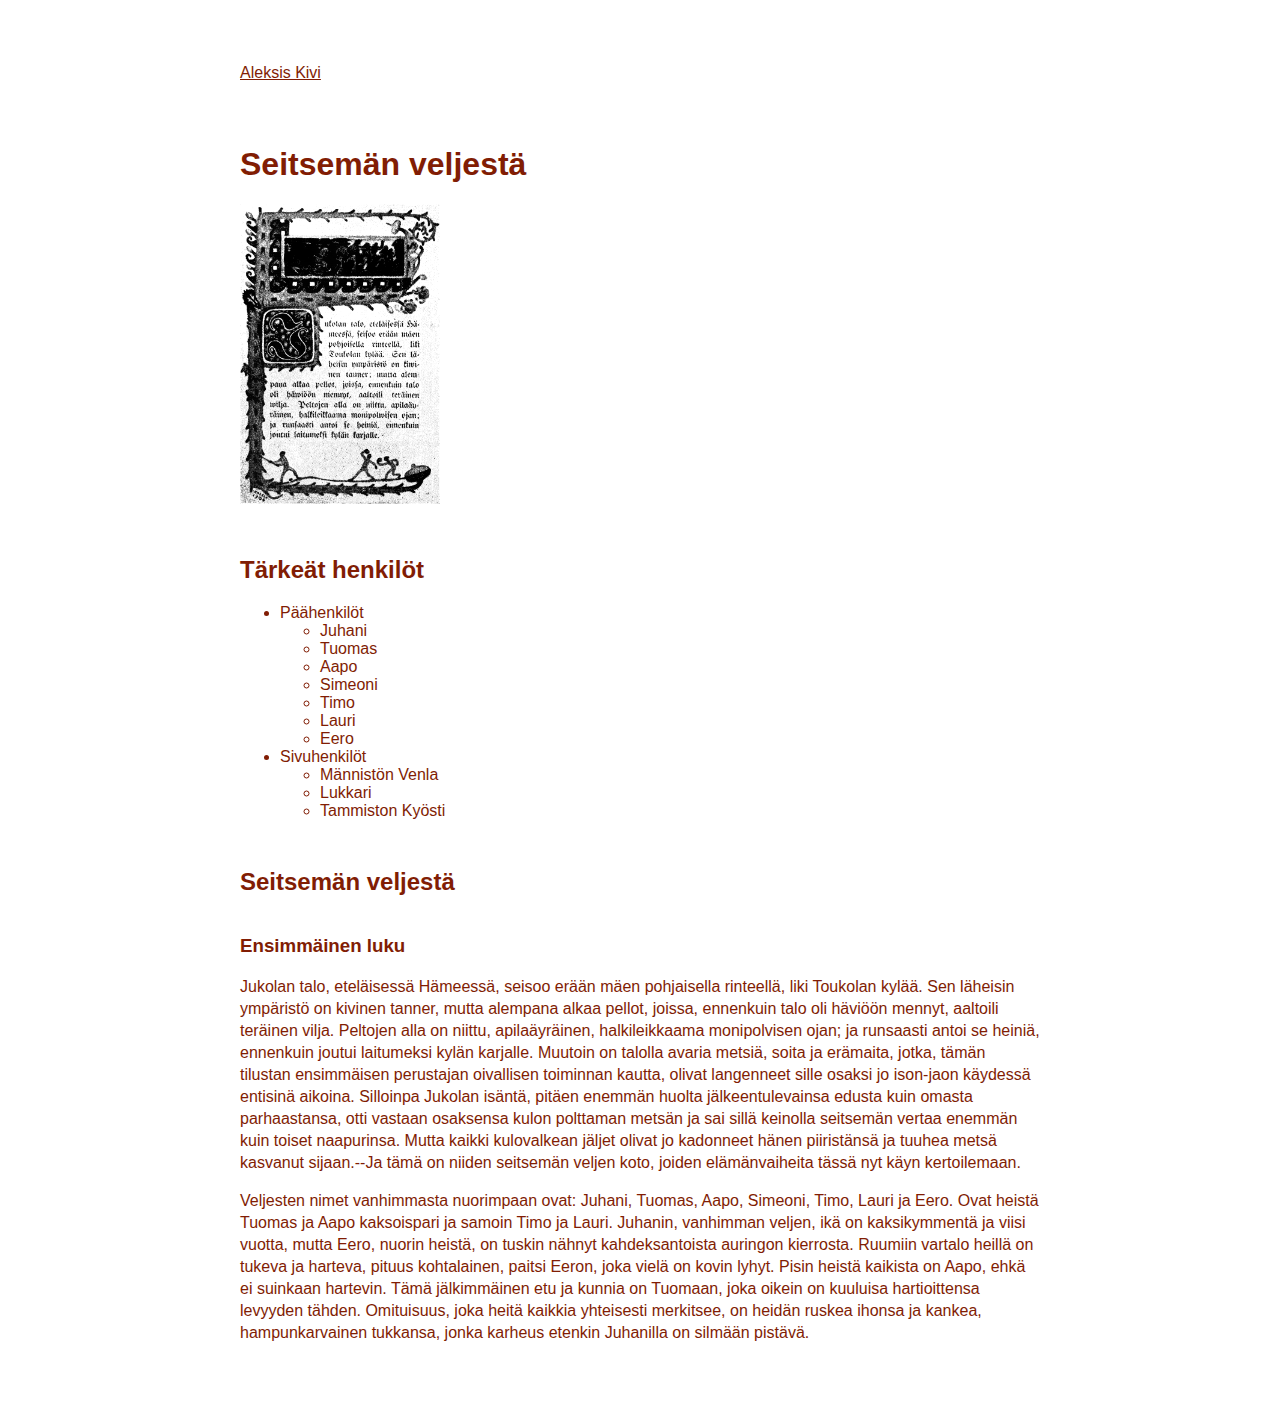
<file: index.html>
<!DOCTYPE html>
<html>

<head>
  <link rel="stylesheet" type="text/css" href="style.css">
  <meta charset="utf-8">
  <title>Lapio website</title>
</head>

<body>
  <a href="kivi.html">Aleksis Kivi</a>
  <h1>Seitsemän veljestä</h1>
  <img src="assets/Seitsemän_veljestä.png" alt="Seitsemän veljestä" width="200" height="300" />

  <h2>Tärkeät henkilöt</h2>

  <ul>
    <li>Päähenkilöt</li>
    <ul>
      <li>Juhani</li>
      <li>Tuomas</li>
      <li>Aapo</li>
      <li>Simeoni</li>
      <li>Timo</li>
      <li>Lauri</li>
      <li>Eero</li>
    </ul>
    <li>Sivuhenkilöt</li>
    <ul>
      <li>Männistön Venla</li>
      <li>Lukkari</li>
      <li>Tammiston Kyösti</li>
    </ul>
  </ul>


  <h2>Seitsemän veljestä</h2>
  <h3>Ensimmäinen luku</h3>


  <p>
    Jukolan talo, eteläisessä Hämeessä, seisoo erään mäen pohjaisella rinteellä, liki Toukolan kylää. Sen läheisin ympäristö
    on kivinen tanner, mutta alempana alkaa pellot, joissa, ennenkuin talo oli häviöön mennyt, aaltoili teräinen vilja. Peltojen
    alla on niittu, apilaäyräinen, halkileikkaama monipolvisen ojan; ja runsaasti antoi se heiniä, ennenkuin joutui laitumeksi
    kylän karjalle. Muutoin on talolla avaria metsiä, soita ja erämaita, jotka, tämän tilustan ensimmäisen perustajan oivallisen
    toiminnan kautta, olivat langenneet sille osaksi jo ison-jaon käydessä entisinä aikoina. Silloinpa Jukolan isäntä, pitäen
    enemmän huolta jälkeentulevainsa edusta kuin omasta parhaastansa, otti vastaan osaksensa kulon polttaman metsän ja sai
    sillä keinolla seitsemän vertaa enemmän kuin toiset naapurinsa. Mutta kaikki kulovalkean jäljet olivat jo kadonneet hänen
    piiristänsä ja tuuhea metsä kasvanut sijaan.--Ja tämä on niiden seitsemän veljen koto, joiden elämänvaiheita tässä nyt
    käyn kertoilemaan.
  </p>
  <p>
    Veljesten nimet vanhimmasta nuorimpaan ovat: Juhani, Tuomas, Aapo, Simeoni, Timo, Lauri ja Eero. Ovat heistä Tuomas ja Aapo
    kaksoispari ja samoin Timo ja Lauri. Juhanin, vanhimman veljen, ikä on kaksikymmentä ja viisi vuotta, mutta Eero, nuorin
    heistä, on tuskin nähnyt kahdeksantoista auringon kierrosta. Ruumiin vartalo heillä on tukeva ja harteva, pituus kohtalainen,
    paitsi Eeron, joka vielä on kovin lyhyt. Pisin heistä kaikista on Aapo, ehkä ei suinkaan hartevin. Tämä jälkimmäinen
    etu ja kunnia on Tuomaan, joka oikein on kuuluisa hartioittensa levyyden tähden. Omituisuus, joka heitä kaikkia yhteisesti
    merkitsee, on heidän ruskea ihonsa ja kankea, hampunkarvainen tukkansa, jonka karheus etenkin Juhanilla on silmään pistävä.
  </p>

</body>

</html>
</file>
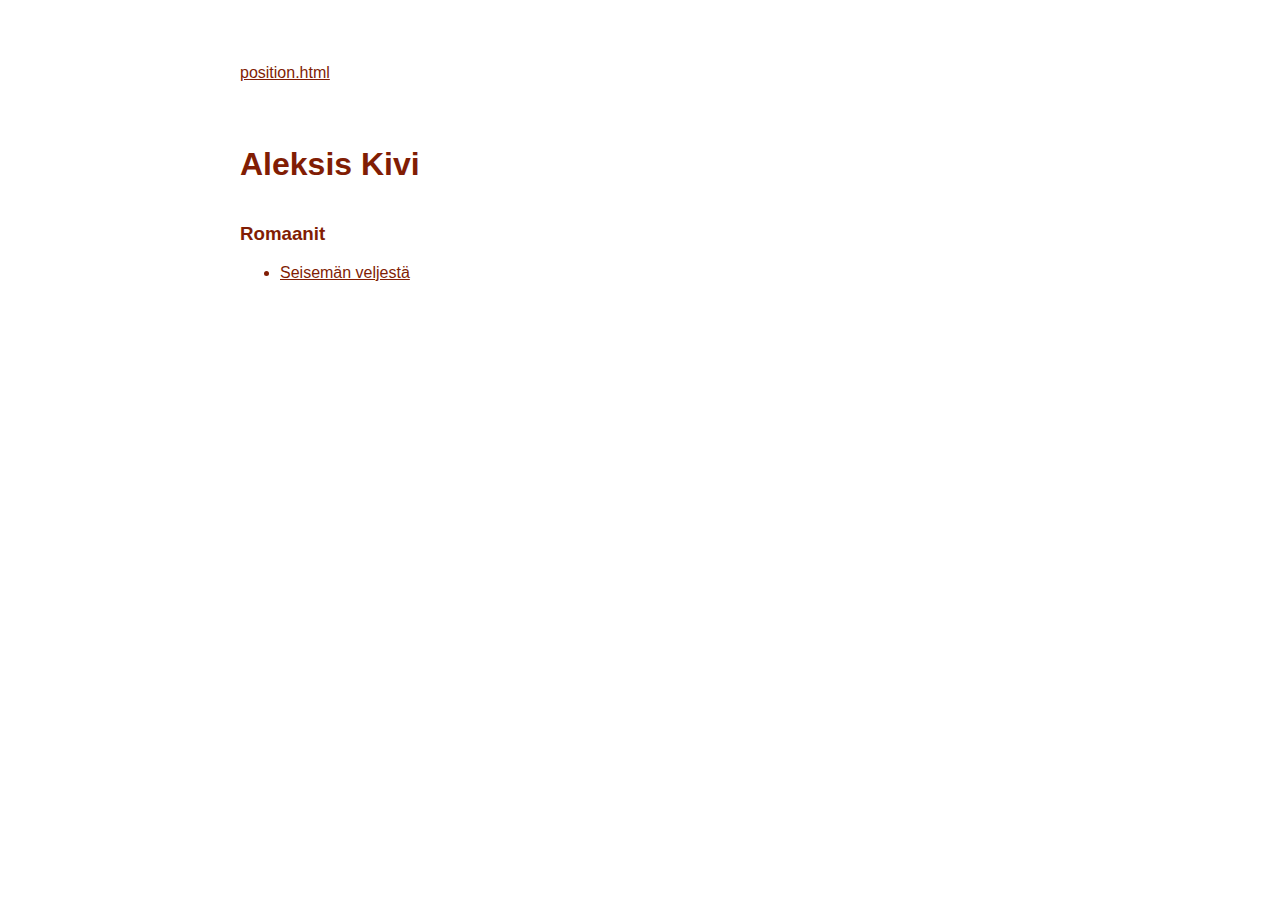
<file: kivi.html>
<!DOCTYPE html>
<html>

<head>
    <link rel="stylesheet" type="text/css" href="style.css">
    <meta charset="utf-8">
    <title>Lapio website</title>
</head>

<body>
    <a href="position.html">position.html</a>

    <h1>Aleksis Kivi</h1>
    <h3>Romaanit</h3>

    <ul>
        <li>
            <a href="index.html">Seisemän veljestä</a>
        </li>
    </ul>
</body>

</html>
</file>
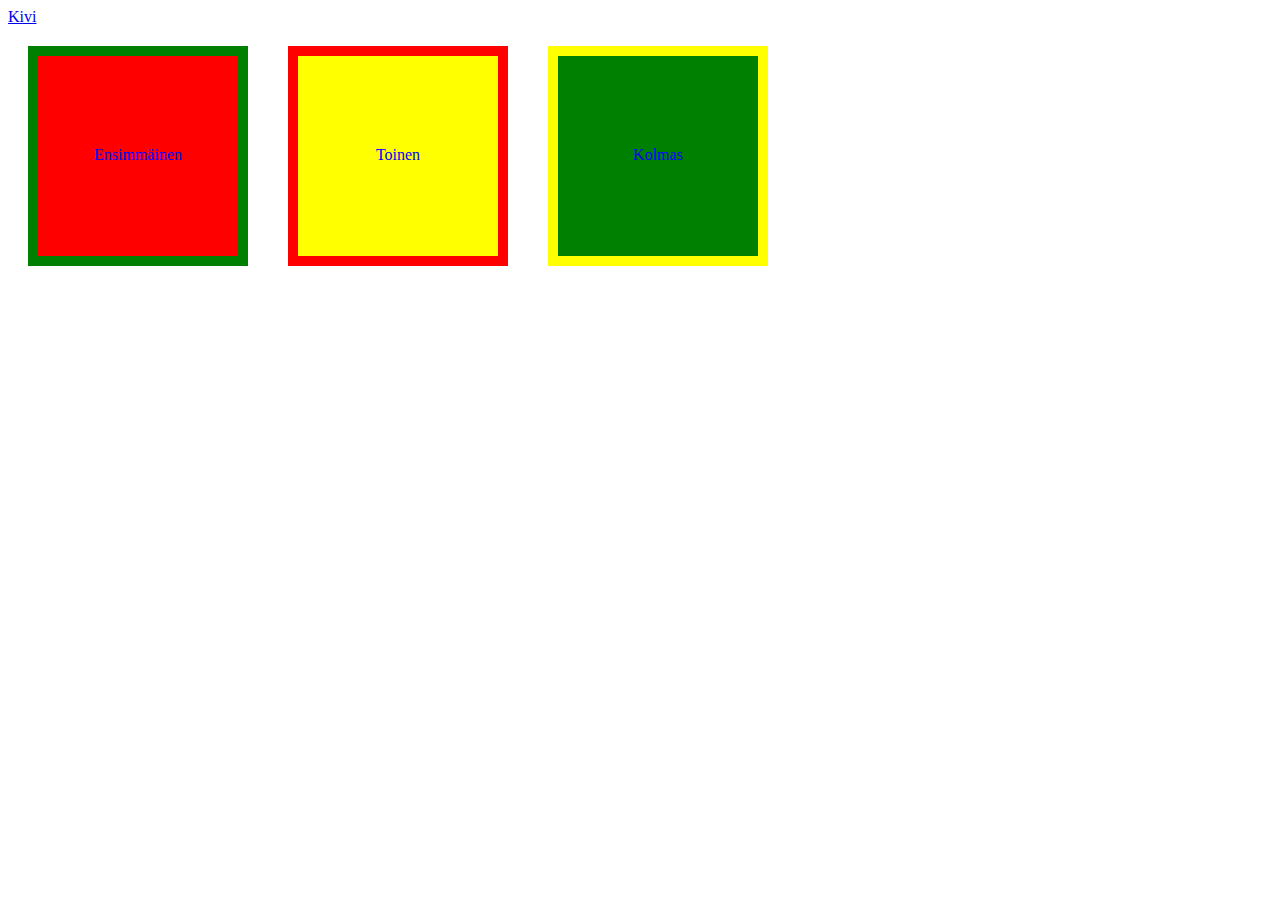
<file: position.html>
<!DOCTYPE html>
<html>

<head>
    <link rel="stylesheet" type="text/css" href="styles.css">
    <meta charset="utf-8">
    <title>Lapio website</title>
</head>

<body>
    <a href="kivi.html">Kivi</a>
    <div class="container">
        <div class="containerRed">
            <p>Ensimmäinen</p>
        </div>
        <div class="containerYellow">
            <p>Toinen</p>
        </div>
        <div class="containerGreen">
            <p>Kolmas</p>
        </div>
    </div>

</body>

</html>
</file>
<file: style.css>
* { color: rgb(129, 29, 4) }

body {
    padding: 4em 1em;
    margin: 0 auto;
    max-width: 50em;
    font-family: Arial, Helvetica, sans-serif;
}

h1, h2, h3 {
    margin-top: 1em;
    padding-top: 1em
}

p {
    line-height: 22px
}
</file>
<file: styles.css>
.containerRed {
    margin: 20px;
    border-width: 10px;
    border-style: solid;
    border-color: green;
    height: 200px;
    width: 200px;
    background-color: red
}
.containerYellow {
    margin: 20px;
    border-width: 10px;
    border-style: solid;
    border-color: red;
    height: 200px;
    width: 200px;
    background-color: yellow
}
.containerGreen {
    margin: 20px;
    border-width: 10px;
    border-style: solid;
    border-color: yellow;
    height: 200px;
    width: 200px;
    background-color: green
}
.container {
    display: flex
}

p {
    color: blue;
    margin-top: 45%;
    text-align: center
}
</file>
